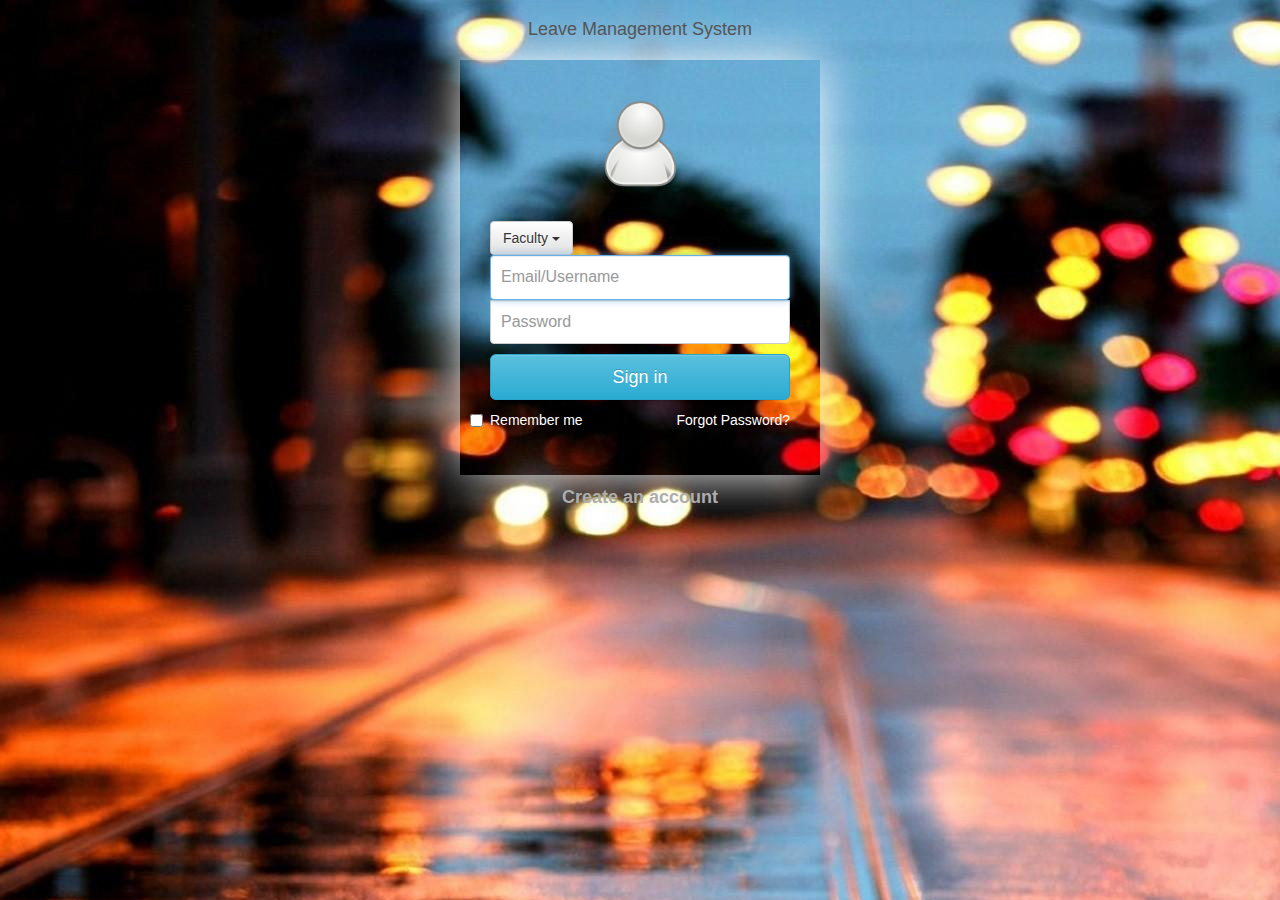
<file: bootstrap-3.3.5-dist/index.html>
<html>
<html	lang="en">
<head>
<title>Login</title>
<link	rel="stylesheet"	href="css/bootstrap.min.css">
<link	rel="stylesheet"	href="css/bootstrap-theme.min.css">
<script	src="https://ajax.googleapis.com/ajax/libs/jquery/1.11.2/jquery.min.js"></script>
<script	src="js/bootstrap.min.js"></script>
<style	type="text/css">
.form-signin{
    max-width: 330px;
    padding: 15px;
    margin: 0 auto;
}
.form-signin .form-signin-heading, .form-signin .checkbox
{
    margin-bottom: 10px;
}
.form-signin .checkbox
{
    font-weight: normal;
}
.form-signin .form-control
{
    position: relative;;
    font-size: 16px;
    height: auto;
    padding: 10px;
    -webkit-box-sizing: border-box;
    -moz-box-sizing: border-box;
    box-sizing: border-box;
}
.form-signin .form-control:focus
{
    z-index: 2;
}
.form-signin input[type="text"]
{
    margin-bottom: -1px;
    border-bottom-left-radius: 0;
    border-bottom-right-radius: 0;
}
.form-signin input[type="password"]
{
    margin-bottom: 10px;
    border-top-left-radius: 0;
    border-top-right-radius: 0;
}
.account-wall
{
    margin-top: 20px;
    padding: 40px 0px 20px 0px;
    background-color: #66FF0000;
    -moz-box-shadow: 100px 0px 14px rgba(255, 255, 255, 1);
    -webkit-box-shadow: 0px 14px 14px rgba(255, 255, 255, 1);
    box-shadow: 0px 0px 50px rgba(255, 255, 255, 1);
}
.login-title
{
    color: #555;
    font-size: 18px;
    font-weight: 400;
    display: block;
}
.profile-img
{
    width: 96px;
    height: 96px;
    margin: 0 auto 10px;
    display: block;
    -moz-border-radius: 50%;
    -webkit-border-radius: 50%;
    border-radius: 50%;
}
.need-help
{
    margin-top: 10px;
}
.new-account
{
    display: block;
    margin-top: 10px;
}
</style>

</head>
<body background="b.jpg">
<div class="container">
    <div class="row">
        <div class="col-sm-6 col-md-4 col-md-offset-4">
            <h1 class="text-center login-title">Leave Management System</h1>
            <div class="account-wall">
                <img class="profile-img" src="a.png" alt="">
                <form class="form-signin" action="account.html">
                <div class="dropdown">
                <button class="btn btn-default dropdown-toggle" type="button" id="menu1" data-toggle="dropdown">Faculty
                <span class="caret"></span></button>
                <ul class="dropdown-menu" role="menu" aria-labelledby="menu1">
                <li role="presentation"><a role="menuitem" tabindex="-1" href="#">Faculty</a></li>
                <li role="presentation"><a role="menuitem" tabindex="0" href="index2.html">Admin</a></li>
                </ul>
                </div>
                <input type="email" class="form-control" placeholder="Email/Username" required autofocus>
                <input type="password" class="form-control" placeholder="Password" required>
                <button class="btn btn-lg btn-info btn-block" type="submit">
                    Sign in </button>
                <label class="checkbox pull-left">
                    <input type="checkbox" value="remember-me">
                    <font color="white">Remember me</font>
                </label>
                <a href="#" class="pull-right need-help"><font color="white">Forgot Password? </font></a><span class="clearfix"></span>
                </form>
            </div>
            <a href="#" class="text-center new-account"><b><font color="#adadad" size="4">Create an account </font></b></a>
        </div>
    </div>
</div>
</body>
</html>
</file>
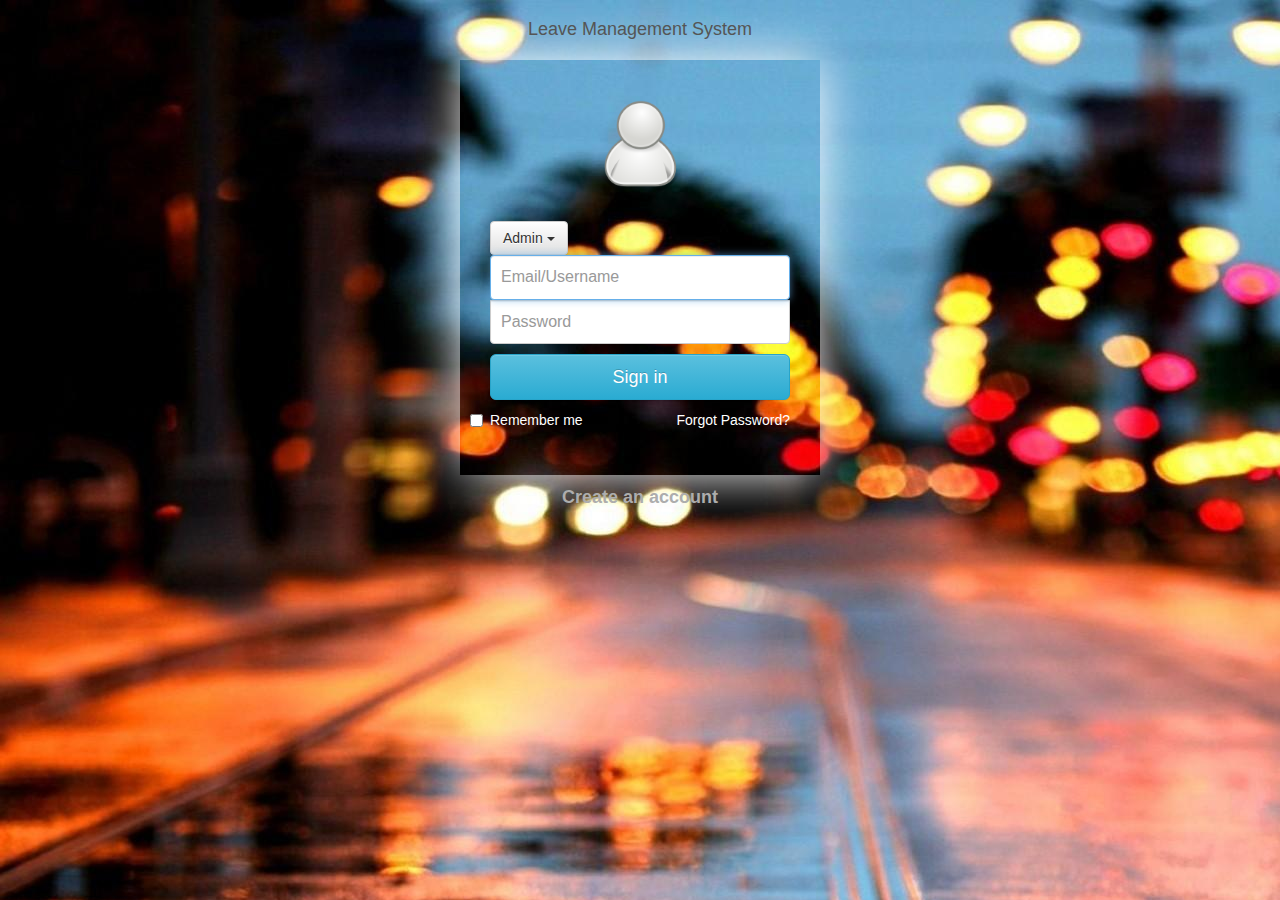
<file: bootstrap-3.3.5-dist/index2.html>
<html>
<html	lang="en">
<head>
<title>Login</title>
<link	rel="stylesheet"	href="css/bootstrap.min.css">
<link	rel="stylesheet"	href="css/bootstrap-theme.min.css">
<script	src="https://ajax.googleapis.com/ajax/libs/jquery/1.11.2/jquery.min.js"></script>
<script	src="js/bootstrap.min.js"></script>
<style	type="text/css">
.form-signin{
    max-width: 330px;
    padding: 15px;
    margin: 0 auto;
}
.form-signin .form-signin-heading, .form-signin .checkbox
{
    margin-bottom: 10px;
}
.form-signin .checkbox
{
    font-weight: normal;
}
.form-signin .form-control
{
    position: relative;;
    font-size: 16px;
    height: auto;
    padding: 10px;
    -webkit-box-sizing: border-box;
    -moz-box-sizing: border-box;
    box-sizing: border-box;
}
.form-signin .form-control:focus
{
    z-index: 2;
}
.form-signin input[type="text"]
{
    margin-bottom: -1px;
    border-bottom-left-radius: 0;
    border-bottom-right-radius: 0;
}
.form-signin input[type="password"]
{
    margin-bottom: 10px;
    border-top-left-radius: 0;
    border-top-right-radius: 0;
}
.account-wall
{
    margin-top: 20px;
    padding: 40px 0px 20px 0px;
    background-color: #66FF0000;
    -moz-box-shadow: 100px 0px 14px rgba(255, 255, 255, 1);
    -webkit-box-shadow: 0px 14px 14px rgba(255, 255, 255, 1);
    box-shadow: 0px 0px 50px rgba(255, 255, 255, 1);
}
.login-title
{
    color: #555;
    font-size: 18px;
    font-weight: 400;
    display: block;
}
.profile-img
{
    width: 96px;
    height: 96px;
    margin: 0 auto 10px;
    display: block;
    -moz-border-radius: 50%;
    -webkit-border-radius: 50%;
    border-radius: 50%;
}
.need-help
{
    margin-top: 10px;
}
.new-account
{
    display: block;
    margin-top: 10px;
}
</style>

</head>
<body background="b.jpg">
<div class="container">
    <div class="row">
        <div class="col-sm-6 col-md-4 col-md-offset-4">
            <h1 class="text-center login-title">Leave Management System</h1>
            <div class="account-wall">
                <img class="profile-img" src="a.png" alt="">
                <form class="form-signin" action="account.html">
                <div class="dropdown">
                <button class="btn btn-default dropdown-toggle" type="button" id="menu1" data-toggle="dropdown">Admin
                <span class="caret"></span></button>
                <ul class="dropdown-menu" role="menu" aria-labelledby="menu1">
                <li role="presentation"><a role="menuitem" tabindex="-1" href="index.html">Faculty</a></li>
                <li role="presentation"><a role="menuitem" tabindex="0" href="index2.html">Admin</a></li>
                </ul>
                </div>
           
                <input type="email" class="form-control" placeholder="Email/Username" required autofocus>
                <input type="password" class="form-control" placeholder="Password" required>
                
                <button class="btn btn-lg btn-info btn-block" type="submit">
                    Sign in </button>
                <label class="checkbox pull-left">
                    <input type="checkbox" value="remember-me">
                    <font color="white">Remember me</font>
                </label>
                <a href="#" class="pull-right need-help"><font color="white">Forgot Password? </font></a><span class="clearfix"></span>
                </form>
            </div>
            <a href="#" class="text-center new-account"><font color="#adadad" size="4"><b>Create an account</b></font> </a>
        </div>
    </div>
</div>
</body>
</html>
</file>
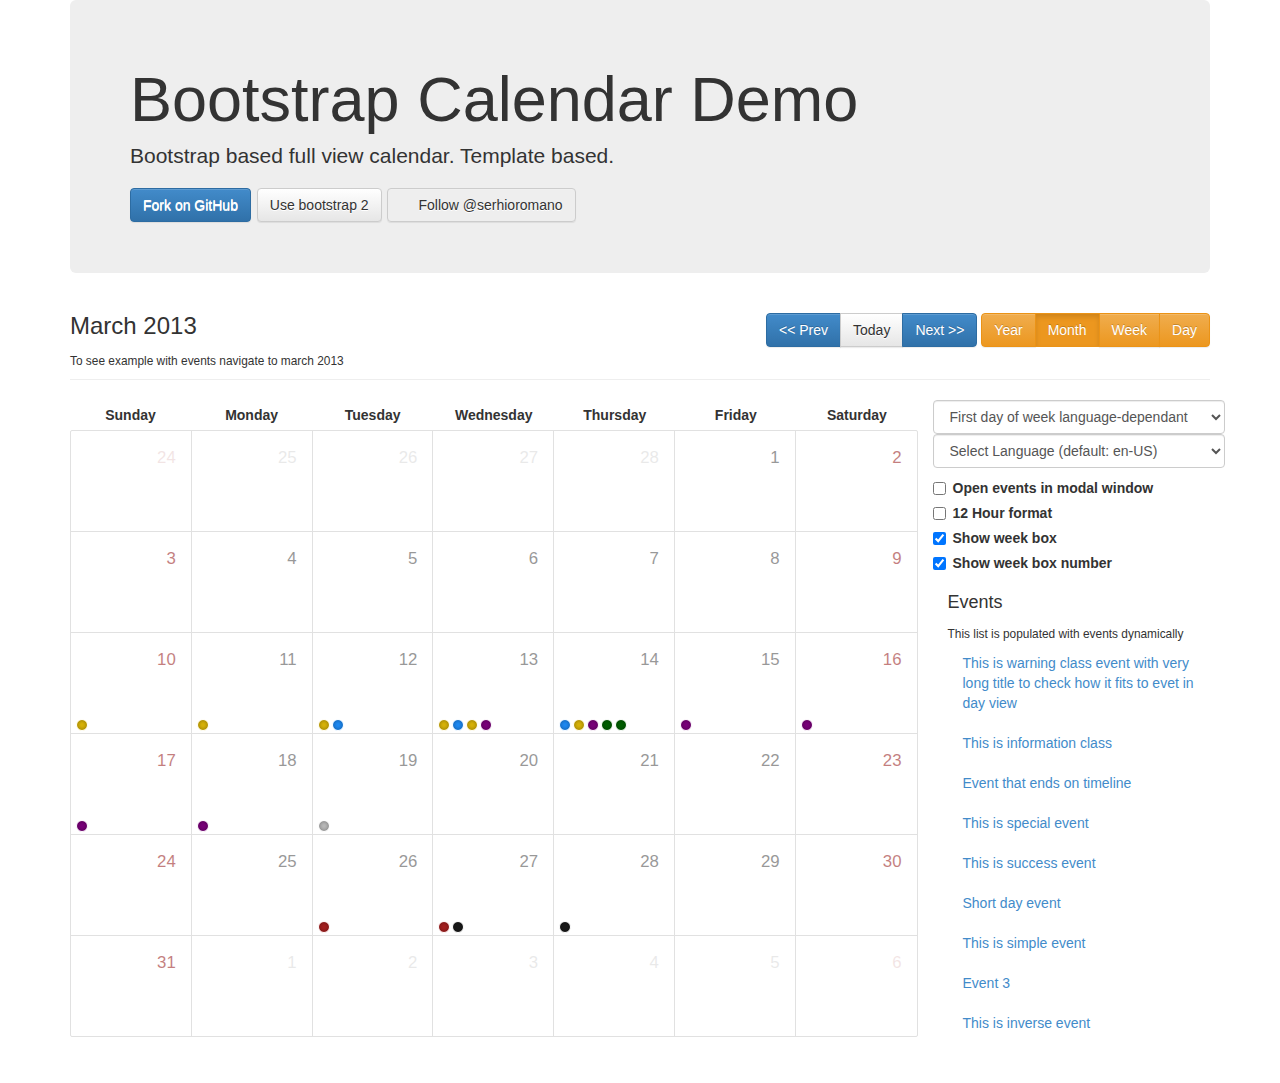
<file: bootstrap-3.3.5-dist/calendar/index-bs3.html>
<!DOCTYPE html>
<html>
<head>
	<title>Twitter Bootstrap jQuery Calendar component</title>

	<meta name="description" content="Full view calendar component for twitter bootstrap with year, month, week, day views.">
	<meta name="keywords" content="jQuery,Bootstrap,Calendar,HTML,CSS,JavaScript,responsive,month,week,year,day">
	<meta name="author" content="Serhioromano">
	<meta charset="UTF-8">

	<link rel="stylesheet" href="components/bootstrap3/css/bootstrap.min.css">
	<link rel="stylesheet" href="components/bootstrap3/css/bootstrap-theme.min.css">
	<link rel="stylesheet" href="css/calendar.css">

	<style type="text/css">
		.btn-twitter {
			padding-left: 30px;
			background: rgba(0, 0, 0, 0) url(https://platform.twitter.com/widgets/images/btn.27237bab4db188ca749164efd38861b0.png) -20px 9px no-repeat;
		}
		.btn-twitter:hover {
			background-position:  -21px -16px;
		}
	</style>
</head>
<body>
<div class="container">
	<div class="jumbotron">
		<h1>Bootstrap Calendar Demo</h1>

		<p>Bootstrap based full view calendar. Template based.</p>

		<a class="btn btn-default btn-primary" href="https://github.com/Serhioromano/bootstrap-calendar">Fork on GitHub</a>
		<a class="btn btn-default" href="index.html">Use bootstrap 2</a>
		<a href="https://twitter.com/serhioromano" class="btn btn-default btn-twitter" data-show-count="false" data-size="large">Follow @serhioromano</a>
		<script>!function(d,s,id){var js,fjs=d.getElementsByTagName(s)[0],p=/^http:/.test(d.location)?'http':'https';if(!d.getElementById(id)){js=d.createElement(s);js.id=id;js.src=p+'://platform.twitter.com/widgets.js';fjs.parentNode.insertBefore(js,fjs);}}(document, 'script', 'twitter-wjs');
		</script>
	</div>

	<div class="page-header">

		<div class="pull-right form-inline">
			<div class="btn-group">
				<button class="btn btn-primary" data-calendar-nav="prev"><< Prev</button>
				<button class="btn btn-default" data-calendar-nav="today">Today</button>
				<button class="btn btn-primary" data-calendar-nav="next">Next >></button>
			</div>
			<div class="btn-group">
				<button class="btn btn-warning" data-calendar-view="year">Year</button>
				<button class="btn btn-warning active" data-calendar-view="month">Month</button>
				<button class="btn btn-warning" data-calendar-view="week">Week</button>
				<button class="btn btn-warning" data-calendar-view="day">Day</button>
			</div>
		</div>

		<h3></h3>
		<small>To see example with events navigate to march 2013</small>
	</div>

	<div class="row">
		<div class="col-md-9">
			<div id="calendar"></div>
		</div>
		<div class="col-md-3">
			<div class="row">
				<select id="first_day" class="form-control">
					<option value="" selected="selected">First day of week language-dependant</option>
					<option value="2">First day of week is Sunday</option>
					<option value="1">First day of week is Monday</option>
				</select>
				<select id="language" class="form-control">
					<option value="">Select Language (default: en-US)</option>
					<option value="bg-BG">Bulgarian</option>
					<option value="nl-NL">Dutch</option>
					<option value="fr-FR">French</option>
					<option value="de-DE">German</option>
					<option value="el-GR">Greek</option>
					<option value="hu-HU">Hungarian</option>
					<option value="id-ID">Bahasa Indonesia</option>
					<option value="it-IT">Italian</option>
					<option value="pl-PL">Polish</option>
					<option value="pt-BR">Portuguese (Brazil)</option>
					<option value="ro-RO">Romania</option>
					<option value="es-CO">Spanish (Colombia)</option>
					<option value="es-MX">Spanish (Mexico)</option>
					<option value="es-ES">Spanish (Spain)</option>
					<option value="ru-RU">Russian</option>
					<option value="sk-SR">Slovak</option>
					<option value="sv-SE">Swedish</option>
					<option value="ko-KR">Korean</option>
					<option value="zh-TW">繁體中文</option>
					<option value="th-TH">Thai (Thailand)</option>
				</select>
				<label class="checkbox">
					<input type="checkbox" value="#events-modal" id="events-in-modal"> Open events in modal window
				</label>
				<label class="checkbox">
					<input type="checkbox" id="format-12-hours"> 12 Hour format
				</label>
				<label class="checkbox">
					<input type="checkbox" id="show_wb" checked> Show week box
				</label>
				<label class="checkbox">
					<input type="checkbox" id="show_wbn" checked> Show week box number
				</label>
			</div>

			<h4>Events</h4>
			<small>This list is populated with events dynamically</small>
			<ul id="eventlist" class="nav nav-list"></ul>
		</div>
	</div>

	<div class="clearfix"></div>
	<br><br>
	<div id="disqus_thread"></div>
	<noscript>Please enable JavaScript to view the <a href="http://disqus.com/?ref_noscript">comments powered by Disqus.</a></noscript>

	<div class="modal fade" id="events-modal" tabindex="-1" role="dialog" aria-labelledby="myModalLabel" aria-hidden="true">
		<div class="modal-dialog">
			<div class="modal-content">
				<div class="modal-header">
					<button type="button" class="close" data-dismiss="modal" aria-hidden="true">&times;</button>
					<h3 class="modal-title">Event</h3>
				</div>
				<div class="modal-body" style="height: 400px">
				</div>
				<div class="modal-footer">
					<button type="button" class="btn btn-default" data-dismiss="modal">Close</button>
				</div>
			</div>
		</div>
	</div>

	<script type="text/javascript" src="components/jquery/jquery.min.js"></script>
	<script type="text/javascript" src="components/underscore/underscore-min.js"></script>
	<script type="text/javascript" src="components/bootstrap3/js/bootstrap.min.js"></script>
	<script type="text/javascript" src="components/jstimezonedetect/jstz.min.js"></script>
	<script type="text/javascript" src="js/language/bg-BG.js"></script>
	<script type="text/javascript" src="js/language/nl-NL.js"></script>
	<script type="text/javascript" src="js/language/fr-FR.js"></script>
	<script type="text/javascript" src="js/language/de-DE.js"></script>
	<script type="text/javascript" src="js/language/el-GR.js"></script>
	<script type="text/javascript" src="js/language/it-IT.js"></script>
	<script type="text/javascript" src="js/language/hu-HU.js"></script>
	<script type="text/javascript" src="js/language/pl-PL.js"></script>
	<script type="text/javascript" src="js/language/pt-BR.js"></script>
	<script type="text/javascript" src="js/language/ro-RO.js"></script>
	<script type="text/javascript" src="js/language/es-CO.js"></script>
	<script type="text/javascript" src="js/language/es-MX.js"></script>
	<script type="text/javascript" src="js/language/es-ES.js"></script>
	<script type="text/javascript" src="js/language/ru-RU.js"></script>
	<script type="text/javascript" src="js/language/sk-SR.js"></script>
	<script type="text/javascript" src="js/language/sv-SE.js"></script>
	<script type="text/javascript" src="js/language/zh-TW.js"></script>
	<script type="text/javascript" src="js/language/cs-CZ.js"></script>
	<script type="text/javascript" src="js/language/ko-KR.js"></script>
	<script type="text/javascript" src="js/language/id-ID.js"></script>
	<script type="text/javascript" src="js/language/th-TH.js"></script>
	<script type="text/javascript" src="js/calendar.js"></script>
	<script type="text/javascript" src="js/app.js"></script>

	<script type="text/javascript">
		var disqus_shortname = 'bootstrapcalendar'; // required: replace example with your forum shortname
		(function() {
			var dsq = document.createElement('script'); dsq.type = 'text/javascript'; dsq.async = true;
			dsq.src = '//' + disqus_shortname + '.disqus.com/embed.js';
			(document.getElementsByTagName('head')[0] || document.getElementsByTagName('body')[0]).appendChild(dsq);
		})();
	</script>
</div>
</body>
</html>
</file>
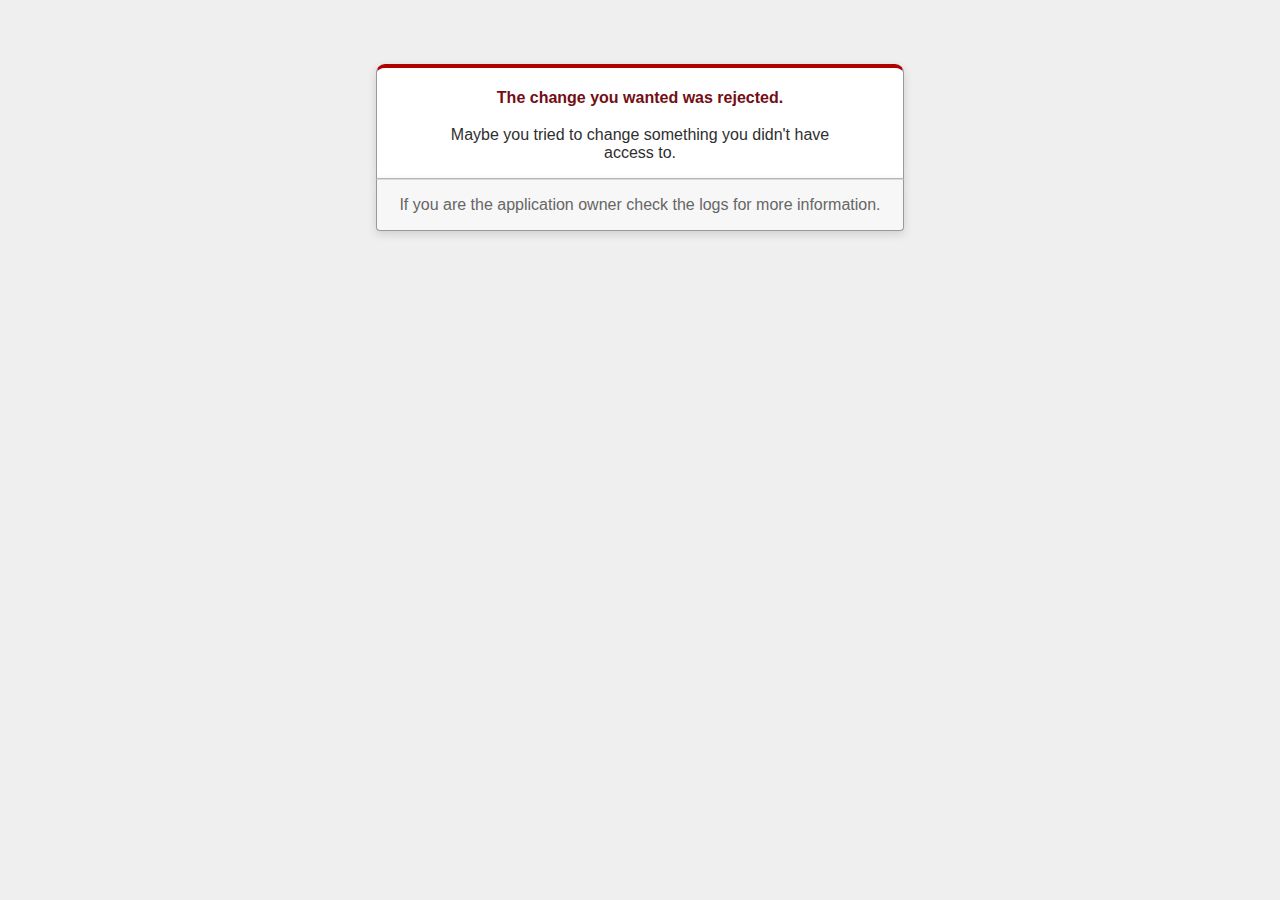
<file: lms/public/422.html>
<!DOCTYPE html>
<html>
<head>
  <title>The change you wanted was rejected (422)</title>
  <meta name="viewport" content="width=device-width,initial-scale=1">
  <style>
  body {
    background-color: #EFEFEF;
    color: #2E2F30;
    text-align: center;
    font-family: arial, sans-serif;
    margin: 0;
  }

  div.dialog {
    width: 95%;
    max-width: 33em;
    margin: 4em auto 0;
  }

  div.dialog > div {
    border: 1px solid #CCC;
    border-right-color: #999;
    border-left-color: #999;
    border-bottom-color: #BBB;
    border-top: #B00100 solid 4px;
    border-top-left-radius: 9px;
    border-top-right-radius: 9px;
    background-color: white;
    padding: 7px 12% 0;
    box-shadow: 0 3px 8px rgba(50, 50, 50, 0.17);
  }

  h1 {
    font-size: 100%;
    color: #730E15;
    line-height: 1.5em;
  }

  div.dialog > p {
    margin: 0 0 1em;
    padding: 1em;
    background-color: #F7F7F7;
    border: 1px solid #CCC;
    border-right-color: #999;
    border-left-color: #999;
    border-bottom-color: #999;
    border-bottom-left-radius: 4px;
    border-bottom-right-radius: 4px;
    border-top-color: #DADADA;
    color: #666;
    box-shadow: 0 3px 8px rgba(50, 50, 50, 0.17);
  }
  </style>
</head>

<body>
  <!-- This file lives in public/422.html -->
  <div class="dialog">
    <div>
      <h1>The change you wanted was rejected.</h1>
      <p>Maybe you tried to change something you didn't have access to.</p>
    </div>
    <p>If you are the application owner check the logs for more information.</p>
  </div>
</body>
</html>
</file>
<file: bootstrap-3.3.5-dist/calendar/css/calendar.css>
[class*="cal-cell"] {
  float: left;
  margin-left: 0;
  min-height: 1px;
}
.cal-row-fluid {
  width: 100%;
  *zoom: 1;
}
.cal-row-fluid:before,
.cal-row-fluid:after {
  display: table;
  content: "";
  line-height: 0;
}
.cal-row-fluid:after {
  clear: both;
}
.cal-row-fluid [class*="cal-cell"] {
  display: block;
  width: 100%;
  -webkit-box-sizing: border-box;
  -moz-box-sizing: border-box;
  box-sizing: border-box;
  float: left;
  margin-left: 0%;
  *margin-left: -0.05213764337851929%;
}
.cal-row-fluid [class*="cal-cell"]:first-child {
  margin-left: 0;
}
.cal-row-fluid .controls-row [class*="cal-cell"] + [class*="cal-cell"] {
  margin-left: 0%;
}
.cal-row-fluid .cal-cell7 {
  width: 100%;
  *width: 99.94669509594883%;
}
.cal-row-fluid .cal-cell6 {
  width: 85.71428571428571%;
  *width: 85.66098081023453%;
}
.cal-row-fluid .cal-cell5 {
  width: 71.42857142857142%;
  *width: 71.37526652452024%;
}
.cal-row-fluid .cal-cell4 {
  width: 57.14285714285714%;
  *width: 57.089552238805965%;
}
.cal-row-fluid .cal-cell3 {
  width: 42.857142857142854%;
  *width: 42.80383795309168%;
}
.cal-row-fluid .cal-cell2 {
  width: 28.57142857142857%;
  *width: 28.518123667377395%;
}
.cal-row-fluid .cal-cell1 {
  width: 14.285714285714285%;
  *width: 14.232409381663112%;
}
.cal-week-box .cal-offset7,
.cal-row-fluid .cal-offset7,
.cal-row-fluid .cal-offset7:first-child {
  margin-left: 100%;
  *margin-left: 99.89339019189765%;
}
.cal-week-box .cal-offset6,
.cal-row-fluid .cal-offset6,
.cal-row-fluid .cal-offset6:first-child {
  margin-left: 85.71428571428571%;
  *margin-left: 85.60767590618336%;
}
.cal-week-box .cal-offset5,
.cal-row-fluid .cal-offset5,
.cal-row-fluid .cal-offset5:first-child {
  margin-left: 71.42857142857142%;
  *margin-left: 71.32196162046907%;
}
.cal-week-box .cal-offset4,
.cal-row-fluid .cal-offset4,
.cal-row-fluid .cal-offset4:first-child {
  margin-left: 57.14285714285714%;
  *margin-left: 57.03624733475479%;
}
.cal-week-box .cal-offset3,
.cal-row-fluid .cal-offset3,
.cal-row-fluid .cal-offset3:first-child {
  margin-left: 42.857142857142854%;
  *margin-left: 42.750533049040506%;
}
.cal-week-box .cal-offset2,
.cal-row-fluid .cal-offset2,
.cal-row-fluid .cal-offset2:first-child {
  margin-left: 28.57142857142857%;
  *margin-left: 28.46481876332622%;
}
.cal-week-box .cal-offset1,
.cal-row-fluid .cal-offset1,
.cal-row-fluid .cal-offset1:first-child {
  margin-left: 14.285714285714285%;
  *margin-left: 14.17910447761194%;
}
.cal-row-fluid .cal-cell1 {
  width: 14.285714285714285%;
  *width: 14.233576642335766%;
}
[class*="cal-cell"].hide,
.cal-row-fluid [class*="cal-cell"].hide {
  display: none;
}
[class*="cal-cell"].pull-right,
.cal-row-fluid [class*="cal-cell"].pull-right {
  float: right;
}
.cal-row-head [class*="cal-cell"]:first-child,
.cal-row-head [class*="cal-cell"] {
  min-height: auto;
  overflow: hidden;
  text-overflow: ellipsis;
}
.cal-events-num {
  margin-top: 20px;
}
.cal-month-day {
  position: relative;
  display: block;
  width: 100%;
}
#cal-week-box {
  position: absolute;
  width: 70px;
  left: -71px;
  top: -1px;
  padding: 8px 5px;
  cursor: pointer;
}
#cal-day-tick {
  position: absolute;
  right: 50%;
  bottom: -21px;
  padding: 0px 5px;
  cursor: pointer;
  z-index: 5;
  text-align: center;
  width: 26px;
  margin-right: -17px;
}
.cal-year-box #cal-day-tick {
  margin-right: -7px;
}
#cal-slide-box {
  position: relative;
}
#cal-slide-tick {
  position: absolute;
  width: 16px;
  margin-left: -7px;
  height: 9px;
  top: -1px;
  z-index: 1;
}
#cal-slide-tick.tick-month1 {
  left: 12.5%;
}
#cal-slide-tick.tick-month2 {
  left: 37.5%;
}
#cal-slide-tick.tick-month3 {
  left: 62.5%;
}
#cal-slide-tick.tick-month4 {
  left: 87.5%;
}
#cal-slide-tick.tick-day1 {
  left: 7.14285714285715%;
}
#cal-slide-tick.tick-day2 {
  left: 21.42857142857143%;
}
#cal-slide-tick.tick-day3 {
  left: 35.71428571428572%;
}
#cal-slide-tick.tick-day4 {
  left: 50%;
}
#cal-slide-tick.tick-day5 {
  left: 64.2857142857143%;
}
#cal-slide-tick.tick-day6 {
  left: 78.57142857142859%;
}
#cal-slide-tick.tick-day7 {
  left: 92.85714285714285%;
}
.events-list {
  position: absolute;
  bottom: 0;
  left: 0;
  overflow: hidden;
}
#cal-slide-content ul.unstyled {
  margin-bottom: 0;
}
.cal-week-box {
  position: relative;
}
.cal-week-box [data-event-class] {
  white-space: nowrap;
  height: 30px;
  margin: 1px 1px;
  line-height: 30px;
  text-overflow: ellipsis;
  overflow: hidden;
  padding-left: 10px;
}
.cal-week-box .cal-column {
  position: absolute;
  height: 100%;
  z-index: -1;
}
.cal-week-box .arrow-before,
.cal-week-box .arrow-after {
  position: relative;
}
.cal-week-box .arrow-after:after {
  content: "";
  position: absolute;
  top: 0px;
  width: 0;
  height: 0;
  right: 0;
  border-top: 15px solid #ffffff;
  border-left: 8px solid;
  border-bottom: 15px solid #FFFFFF;
}
.cal-week-box .arrow-before:before {
  content: "";
  position: absolute;
  top: 0px;
  width: 0;
  height: 0;
  left: 1px;
  border-top: 15px solid transparent;
  border-left: 8px solid #FFFFFF;
  border-bottom: 15px solid transparent;
}
#cal-day-box {
  text-wrap: none;
}
#cal-day-box .cal-day-hour-part {
  height: 30px;
  box-sizing: border-box;
  -moz-box-sizing: border-box;
  -webkit-box-sizing: border-box;
  border-bottom: thin dashed #e1e1e1;
}
#cal-day-box .cal-day-hour .day-highlight {
  height: 30px;
}
#cal-day-box .cal-hours {
  font-weight: bolder;
}
#cal-day-box .cal-day-hour:nth-child(odd) {
  background-color: #fafafa;
}
#cal-day-box #cal-day-panel {
  position: relative;
  padding-left: 60px;
}
#cal-day-box #cal-day-panel-hour {
  position: absolute;
  width: 100%;
  margin-left: -60px;
}
#cal-day-box .day-event {
  position: relative;
  max-width: 200px;
  overflow: hidden;
}
#cal-day-box .day-highlight {
  line-height: 30px;
  padding-left: 8px;
  padding-right: 8px;
  box-sizing: border-box;
  -moz-box-sizing: border-box;
  -webkit-box-sizing: border-box;
  border: 1px solid #c3c3c3;
  margin: 1px 1px;
  overflow: hidden;
  text-overflow: ellipsis;
}
#cal-day-box .day-highlight.dh-event-important {
  border: 1px solid #ad2121;
}
#cal-day-box .day-highlight.dh-event-warning {
  border: 1px solid #e3bc08;
}
#cal-day-box .day-highlight.dh-event-info {
  border: 1px solid #1e90ff;
}
#cal-day-box .day-highlight.dh-event-inverse {
  border: 1px solid #1b1b1b;
}
#cal-day-box .day-highlight.dh-event-success {
  border: 1px solid #006400;
}
#cal-day-box .day-highlight.dh-event-special {
  background-color: #ffe6ff;
  border: 1px solid #800080;
}
.event {
  display: block;
  background-color: #c3c3c3;
  width: 12px;
  height: 12px;
  margin-right: 2px;
  margin-bottom: 2px;
  -webkit-box-shadow: inset 0px 0px 5px 0px rgba(0, 0, 0, 0.4);
  box-shadow: inset 0px 0px 5px 0px rgba(0, 0, 0, 0.4);
  border-radius: 8px;
  border: 1px solid #ffffff;
}
.event-block {
  display: block;
  background-color: #c3c3c3;
  width: 20px;
  height: 100%;
}
.cal-event-list .event.pull-left {
  margin-top: 3px;
}
.event-important {
  background-color: #ad2121;
}
.event-info {
  background-color: #1e90ff;
}
.event-warning {
  background-color: #e3bc08;
}
.event-inverse {
  background-color: #1b1b1b;
}
.event-success {
  background-color: #006400;
}
.event-special {
  background-color: #800080;
}
.day-highlight:hover,
.day-highlight {
  background-color: #dddddd;
}
.day-highlight.dh-event-important:hover,
.day-highlight.dh-event-important {
  background-color: #fae3e3;
}
.day-highlight.dh-event-warning:hover,
.day-highlight.dh-event-warning {
  background-color: #fdf1ba;
}
.day-highlight.dh-event-info:hover,
.day-highlight.dh-event-info {
  background-color: #d1e8ff;
}
.day-highlight.dh-event-inverse:hover,
.day-highlight.dh-event-inverse {
  background-color: #c1c1c1;
}
.day-highlight.dh-event-success:hover,
.day-highlight.dh-event-success {
  background-color: #caffca;
}
.day-highlight.dh-event-special:hover,
.day-highlight.dh-event-special {
  background-color: #ffe6ff;
}
.cal-row-head [class*="cal-cell"]:first-child,
.cal-row-head [class*="cal-cell"] {
  font-weight: bolder;
  text-align: center;
  border: 0px solid;
  padding: 5px 0;
}
.cal-row-head [class*="cal-cell"] small {
  font-weight: normal;
}
.cal-year-box .row-fluid:hover,
.cal-row-fluid:hover {
  background-color: #fafafa;
}
.cal-month-day {
  height: 100px;
}
[class*="cal-cell"]:hover {
  background-color: #ededed;
}
.cal-year-box [class*="span"],
.cal-month-box [class*="cal-cell"] {
  min-height: 100px;
  border-right: 1px solid #e1e1e1;
  position: relative;
}
.cal-year-box [class*="span"] {
  min-height: 60px;
}
.cal-year-box .row-fluid [class*="span"]:last-child,
.cal-month-box .cal-row-fluid [class*="cal-cell"]:last-child {
  border-right: 0px;
}
.cal-year-box .row-fluid,
.cal-month-box .cal-row-fluid {
  border-bottom: 1px solid #e1e1e1;
  margin-left: 0px;
  margin-right: 0px;
}
.cal-year-box .row-fluid:last-child,
.cal-month-box .cal-row-fluid:last-child {
  border-bottom: 0px;
}
.cal-month-box,
.cal-year-box,
.cal-week-box {
  border-top: 1px solid #e1e1e1;
  border-bottom: 1px solid #e1e1e1;
  border-right: 1px solid #e1e1e1;
  border-left: 1px solid #e1e1e1;
  border-radius: 2px;
}
span[data-cal-date] {
  font-size: 1.2em;
  font-weight: normal;
  opacity: 0.5;
  cursor: pointer;
  transition: all 0.3s ease-in-out;
  -webkit-transition: all 0.1s ease-in-out;
  -moz-transition: all 0.1s ease-in-out;
  -ms-transition: all 0.1s ease-in-out;
  -o-transition: all 0.1s ease-in-out;
  margin-top: 15px;
  margin-right: 15px;
}
span[data-cal-date]:hover {
  opacity: 1;
}
.cal-day-outmonth span[data-cal-date] {
  opacity: 0.1;
  cursor: default;
}
.cal-day-today {
  background-color: #e8fde7;
}
.cal-day-today span[data-cal-date] {
  color: darkgreen;
}
.cal-month-box .cal-day-today span[data-cal-date] {
  font-size: 1.9em;
}
.cal-day-holiday span[data-cal-date] {
  color: #800080;
}
.cal-day-weekend span[data-cal-date] {
  color: darkred;
}
#cal-week-box {
  border: 1px solid #e1e1e1;
  border-right: 0px;
  border-radius: 5px 0 0 5px;
  background-color: #fafafa;
  text-align: right;
}
#cal-day-tick {
  border: 1px solid #e1e1e1;
  border-top: 0px solid;
  border-radius: 0 0 5px 5px;
  background-color: #ededed;
  text-align: center;
}
#cal-slide-box {
  border-top: 0px solid #8c8c8c;
}
#cal-slide-content {
  padding: 20px;
  color: #ffffff;
  background-image: url("../img/dark_wood.png");
  -webkit-box-shadow: inset 0px 0px 15px 0px rgba(0, 0, 0, 0.5);
  box-shadow: inset 0px 0px 15px 0px rgba(0, 0, 0, 0.5);
}
#cal-slide-tick {
  background-image: url("../img/tick.png?2");
}
#cal-slide-content:hover {
  background-color: transparent;
}
#cal-slide-content a.event-item {
  color: #ffffff;
  font-weight: normal;
  line-height: 22px;
}
.events-list {
  max-height: 47px;
  padding-left: 5px;
}
.cal-column {
  border-left: 1px solid #e1e1e1;
}
a.cal-event-week {
  text-decoration: none;
  color: #151515;
}
.badge-important {
  background-color: #b94a48;
}
</file>
